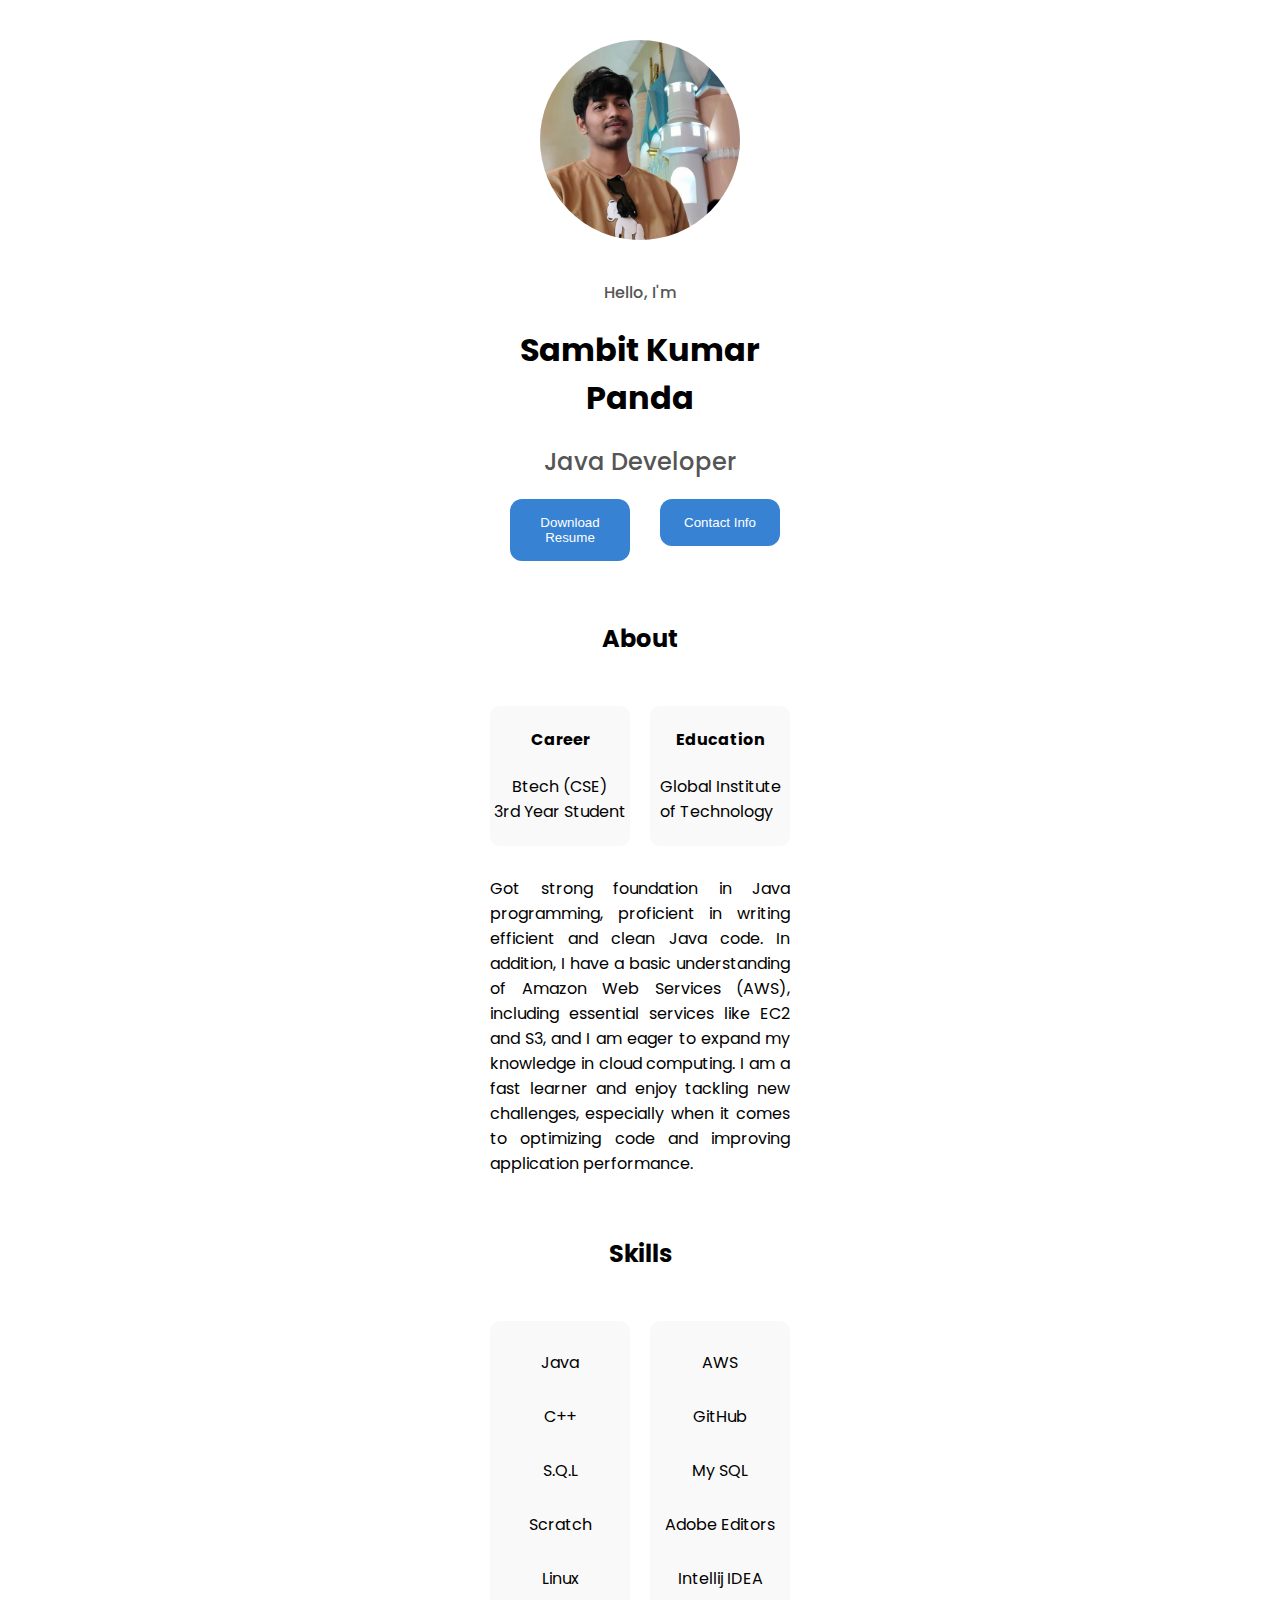
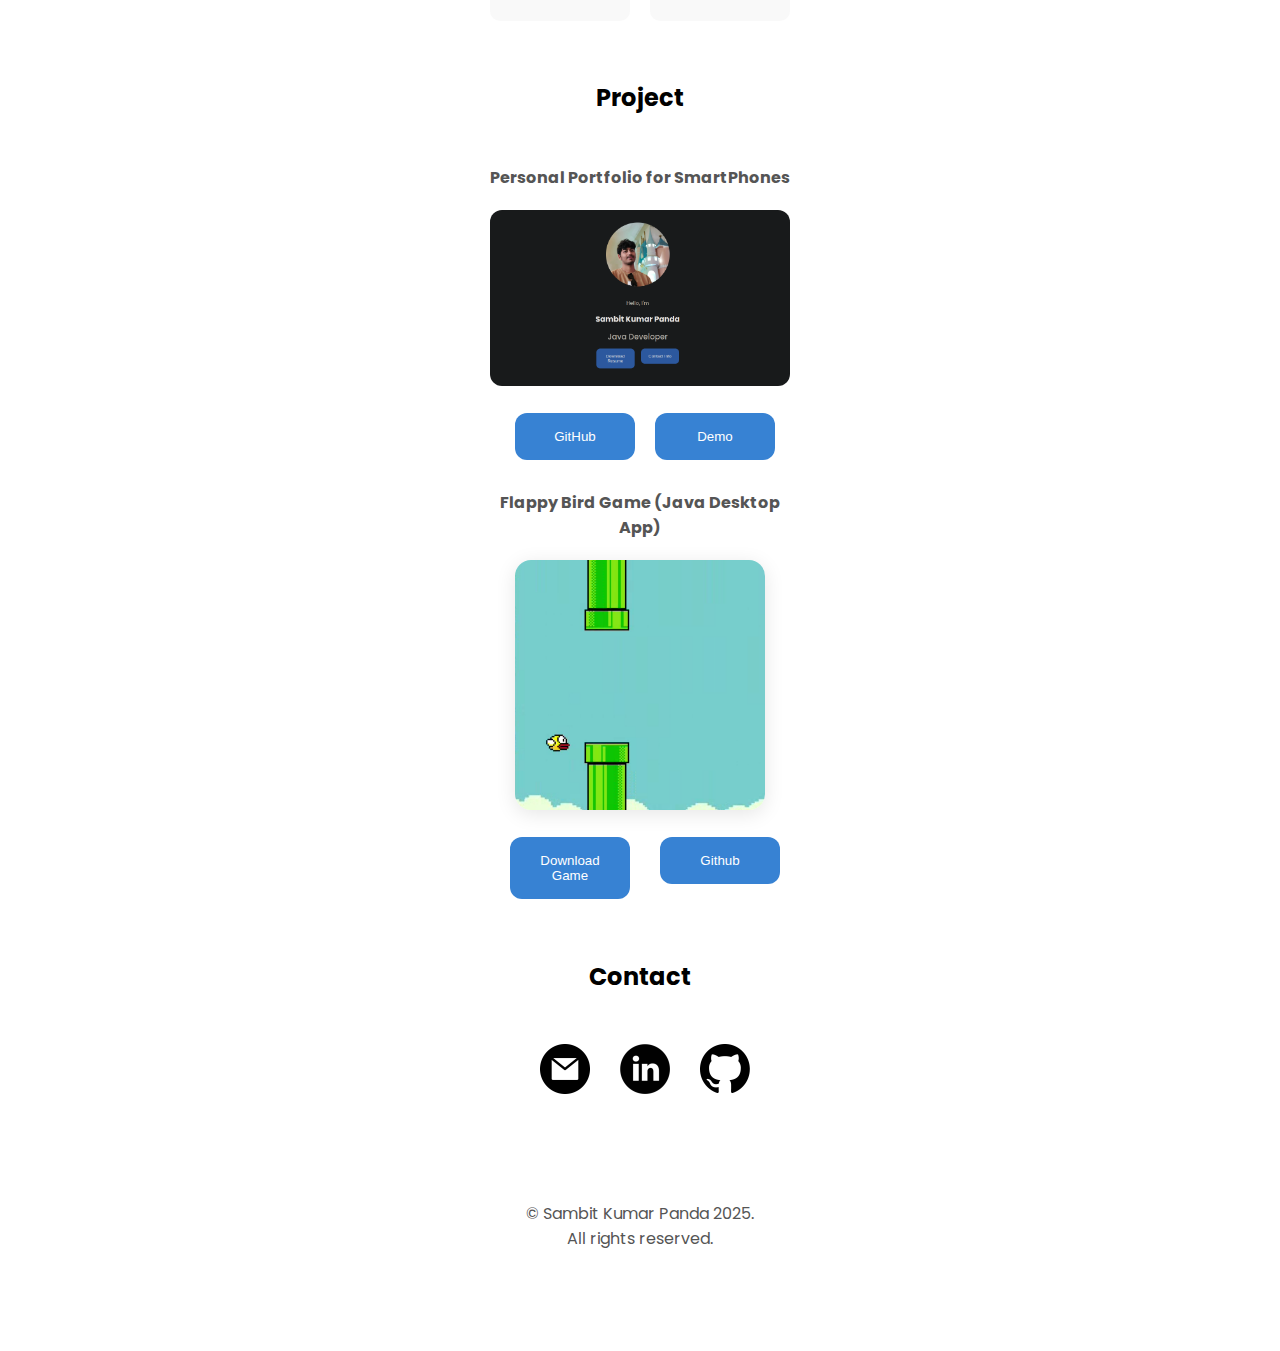
<file: index.html>
<!DOCTYPE html>
<html lang="en">
  <head>
  <meta name="description" content="Explore the portfolio of Sambit Kumar Panda, a proficient Java Developer with a strong foundation in AWS and cloud computing." />
  <meta name="keywords" content="Sambit Kumar Panda, Java Developer, AWS, Cloud Computing, Portfolio, Software Engineer, Global Institute of Technology" />
  <meta name="author" content="Sambit Kumar Panda" />
  <meta name="viewport" content="width=device-width, initial-scale=1.0" />
  <meta http-equiv="Content-Type" content="text/html; charset=UTF-8" />
  <meta name="robots" content="index, follow" />

  <!--(For Social Media Sharing) -->
  <meta property="og:title" content="Sambit Kumar Panda - Java Developer Portfolio" />
  <meta property="og:description" content="Discover the projects and skills of Sambit Kumar Panda, a dedicated Java Developer with expertise in AWS and cloud solutions." />
  <meta property="og:image" content="https://sambit-kumar-panda-portfolio.netlify.app/images/profile.jpg" />
  <meta property="og:url" content="https://sambit-kumar-panda-portfolio.netlify.app/" />
  <meta property="og:type" content="website" />

  <!-- Twitter Card Meta Tags -->
  <meta name="twitter:card" content="summary_large_image" />
  <meta name="twitter:title" content="Sambit Kumar Panda - Java Developer Portfolio" />
  <meta name="twitter:description" content="Explore the portfolio of Sambit Kumar Panda, showcasing skills in Java development and cloud computing." />
  <meta name="twitter:image" content="https://sambit-kumar-panda-portfolio.netlify.app/images/profile.jpg" />
  <meta name="twitter:url" content="https://sambit-kumar-panda-portfolio.netlify.app/" />

  <!-- Canonical URL -->
  <link rel="canonical" href="https://sambit-kumar-panda-portfolio.netlify.app/" />

  <!-- Favicon -->
  <link rel="icon" type="image/png" href="/favicon.png" />

  <!-- Apple Touch Icon -->
  <link rel="apple-touch-icon" href="/apple-touch-icon.png" />

  <!-- Manifest for PWA -->
  <link rel="manifest" href="/manifest.json" />

  <!-- Theme Color for Mobile Browsers -->
  <meta name="theme-color" content="#000000" />

  <!-- DNS Prefetch -->
  <link rel="dns-prefetch" href="//sambit-kumar-panda-portfolio.netlify.app" />

  <!-- Preconnect -->
  <link rel="preconnect" href="//sambit-kumar-panda-portfolio.netlify.app" />
    <meta charset="UTF-8" />
    <meta name="viewport" content="width=device-width, initial-scale=1.0" />
    <meta
      name="description"
      content="Sambit Kumar Panda"
    />
    <title>Sambit's Portfolio</title>
    <link
      rel="icon"
      href="assets/favicon-32x32.png"
      type="image/png"
      sizes="32x32"
    />
    <link
      rel="icon"
      href="assets/favicon-16x16.png"
      type="image/png"
      sizes="16x16"
    />
    <link rel="preconnect" href="https://fonts.googleapis.com" />
    <link rel="preconnect" href="https://fonts.gstatic.com" crossorigin />
    <link
      href="https://fonts.googleapis.com/css2?family=Poppins:wght@100;200;300;400;500;600;700;800;900&display=swap"
      rel="stylesheet"
    />
    <link rel="stylesheet" href="style.css" />
  </head>
  <body>
    <section id="hero">
      <div class="hero-container">
        <img
          src="assets/Sam's pic.jpg"
          alt="profile picture of Sambit Kumar Panda"
        />
      </div>
      <p>Hello, I'm</p>
      <h1>Sambit Kumar Panda</h1>
      <h2>Java Developer</h2>
      <span>
        <a href="assets/Sambit Kumar Panda.pdf" download>
          <button class="btn">Download Resume</button>
        </a>
        <a href="#contact">
          <button class="btn">Contact Info</button>
        </a>
      </span>
    </section>
    <section id="about">
      <h2>About</h2>
      <div class="container">
        <div class="common-container">
          <h4>Career</h4>
          <p>Btech (CSE)<br>3rd Year Student</p>
        </div>
        <div class="common-container">
          <h4>Education</h4>
          <a href="https://gitjaipur.com/">Global Institute of Technology</a>
          <style>
            a {
              text-decoration: none;
              color: inherit;
              padding-left: 10px;
             }
          </style>
        </div>
      </div>
      <p>
      Got strong foundation in Java programming, proficient in writing efficient and clean Java code.      In addition, I have a basic understanding of Amazon Web Services (AWS), including essential services like EC2 and S3, and I am eager to expand my knowledge in cloud computing. I am a fast learner and enjoy tackling new challenges, especially when it comes to optimizing code and improving application performance.
      </p>
    </section>
    <section id="experience">
      <h2>Skills</h2>
      <div class="container">
        <div class="common-container">
          <p>Java</p>
          <p>C++</p>
          <p>S.Q.L</p>
          <p>Scratch</p>
          <p>Linux</p>
        </div>
        <div class="common-container">
          <p>AWS</p>
          <p>GitHub</p>
          <p>My SQL</p>
          <p>Adobe Editors</p>
          <p>Intellij IDEA</p>
        </div>
      </div>
    </section>
    <section id="projects">
      <div class="container">
        <div class="project-container">
          <h2>Project</h2>
          <h4>Personal Portfolio for SmartPhones</h4>
          <img
            class="project-1"
            src="assets/Screenshot from 2025-01-13 12-34-30.png"
            alt="Project 1"
          />
          <span>
            <a href="https://github.com/Sambit-devs/Projects" target="_blank">
              <button class="btn">GitHub</button>
            </a>
              <button class="btn"onclick="refreshAndScroll();">Demo</button>
          </span>
           <script>
        function refreshAndScroll() {
            window.scrollTo(0, 0);
        }
    </script>

        <div class="project-container">
          <h4>Flappy Bird Game (Java Desktop App)</h4>
          <img 
          class="project-image"
          src="assets/img.png" alt="Flappy Bird Game Screenshot" />
          <span>
            <a href="https://github.com/Sambit-devs/Flappy-Bird/releases/download/v1.0/FlappyBird-Windows.zip" download>
              <button class="btn">Download Game</button>
            </a>
            <a href="https://github.com/Sambit-devs/Flappy-Bird" target="_blank">
              <button class="btn">Github</button>
            </a>
          </span>
        </div>

        </div>
        </div>
      </div>
    </section>
    <section id="contact">
      <h2>Contact</h2>
      <div class="container">
        <a href="mailto:devs.sambit@gmail.com">
          <button class="btn">
            <img src="assets/Email-Light.png" alt="Email" />
          </button>
        </a>
        <a href="https://www.linkedin.com/in/sambit-kumar-panda-033260258/" target="_blank">
          <button class="btn">
            <img src="assets/LinkedIn-Light.png" alt="Email" />
          </button>
        </a>
        <a href="https://github.com/Sambit-devs" target="_blank">
          <button class="btn">
            <img src="assets/GitHub-Light.png" alt="Email" />
          </button>
        </a>
      </div>
    </section>
    <footer>
      <p>&copy; Sambit Kumar Panda 2025.<br> All rights reserved.</p>
    </footer>
  </body>
</html>
</file>
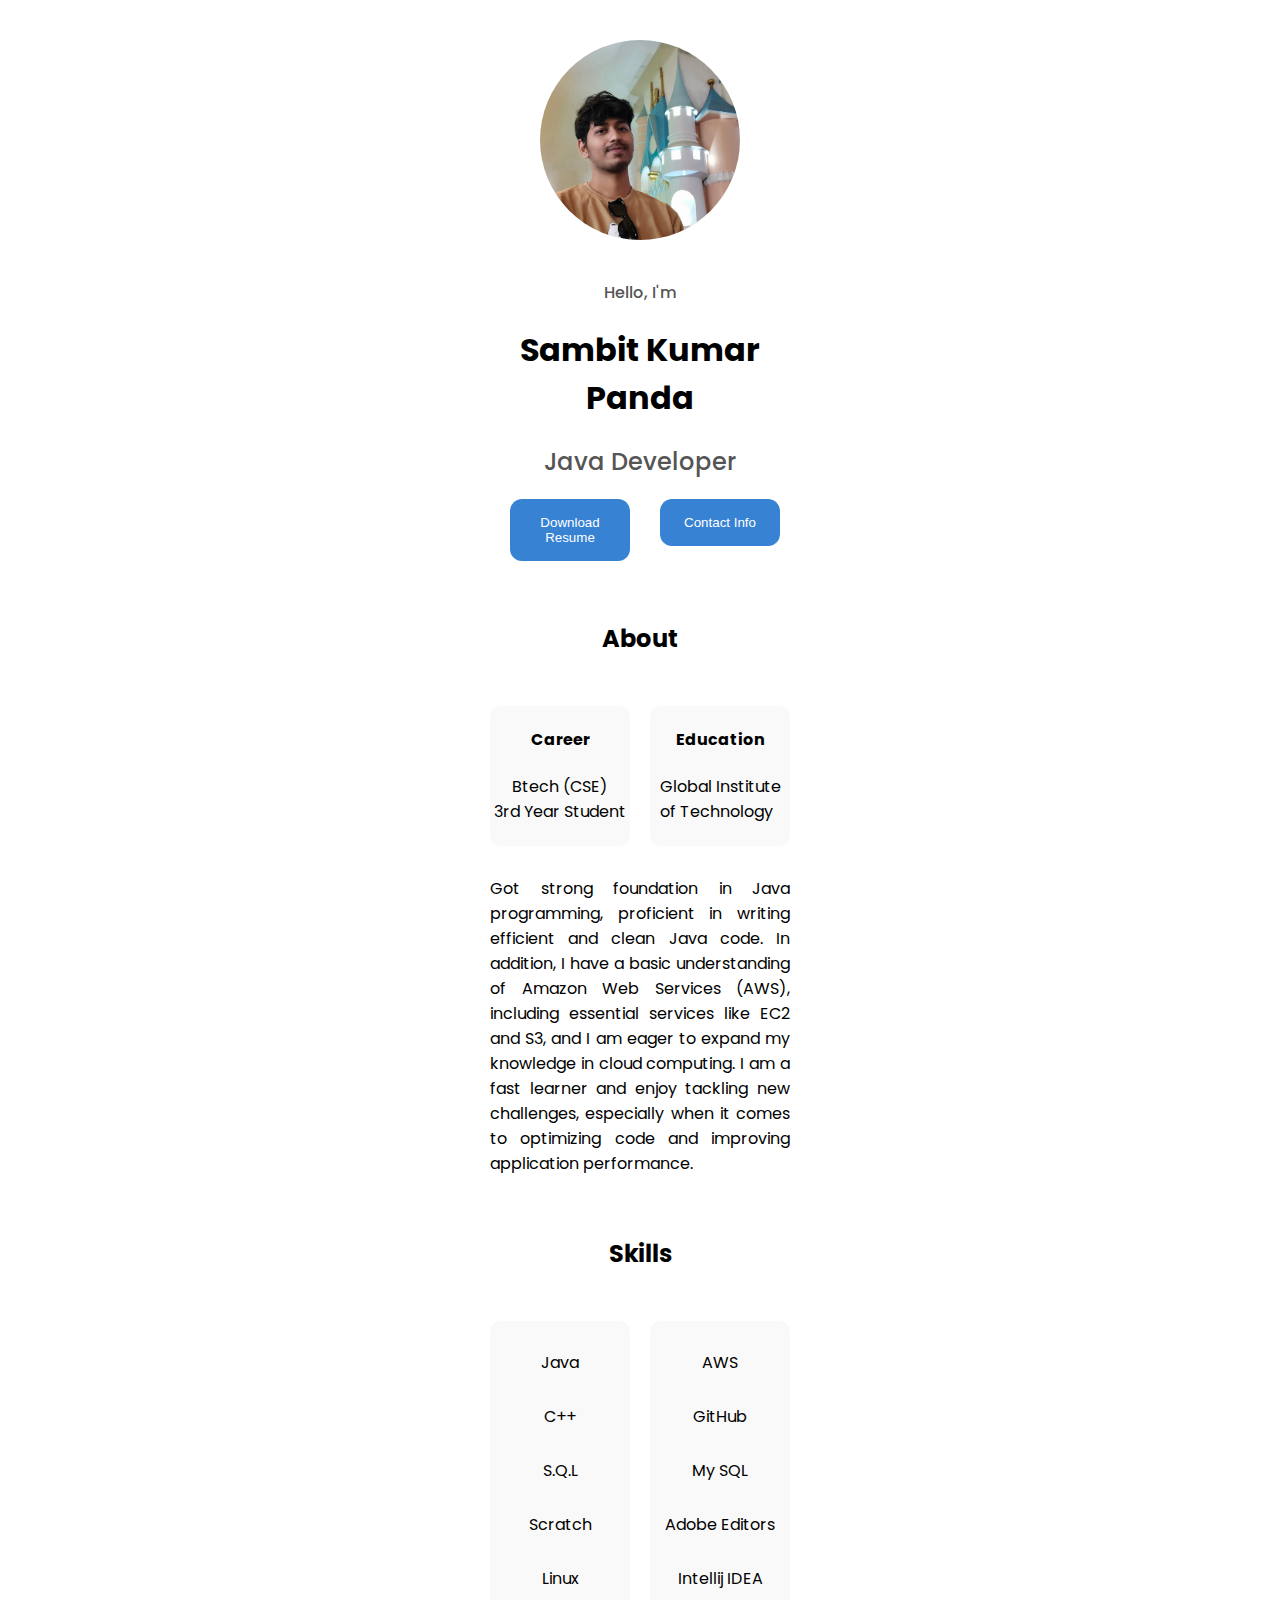
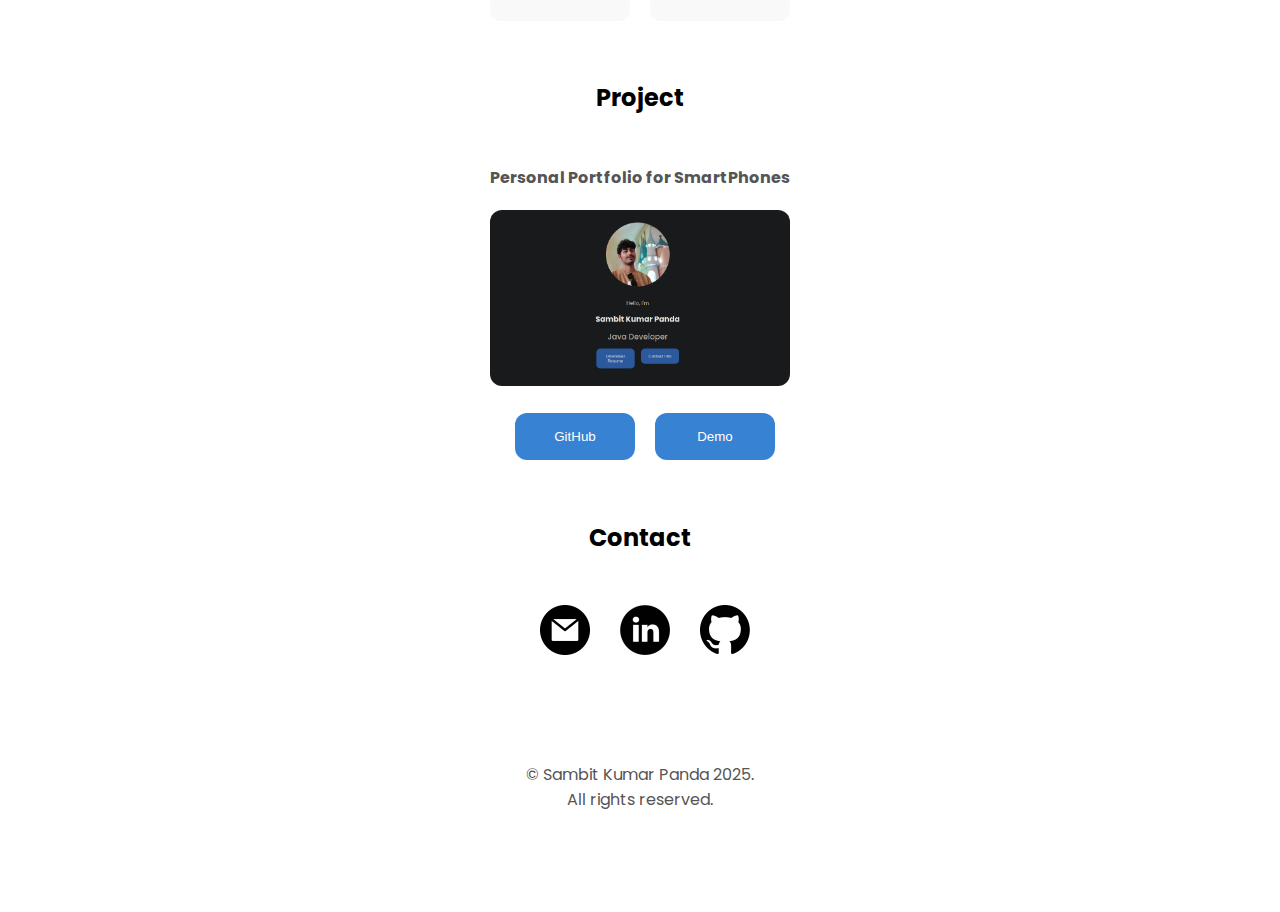
<file: html-css-portfolio-main/index.html>
<!DOCTYPE html>
<html lang="en">
  <head>
    <meta charset="UTF-8" />
    <meta name="viewport" content="width=device-width, initial-scale=1.0" />
    <meta
      name="description"
      content="Sambit Kumar Panda"
    />
    <title>Sambit's Portfolio</title>
    <link
      rel="icon"
      href="assets/favicon-32x32.png"
      type="image/png"
      sizes="32x32"
    />
    <link
      rel="icon"
      href="assets/favicon-16x16.png"
      type="image/png"
      sizes="16x16"
    />
    <link rel="preconnect" href="https://fonts.googleapis.com" />
    <link rel="preconnect" href="https://fonts.gstatic.com" crossorigin />
    <link
      href="https://fonts.googleapis.com/css2?family=Poppins:wght@100;200;300;400;500;600;700;800;900&display=swap"
      rel="stylesheet"
    />
    <link rel="stylesheet" href="style.css" />
  </head>
  <body>
    <section id="hero">
      <div class="hero-container">
        <img
          src="assets/Sam's pic.jpg"
          alt="profile picture of Sambit Kumar Panda"
        />
      </div>
      <p>Hello, I'm</p>
      <h1>Sambit Kumar Panda</h1>
      <h2>Java Developer</h2>
      <span>
        <a href="assets/Sambit Kumar Panda.pdf" download>
          <button class="btn">Download Resume</button>
        </a>
        <a href="#contact">
          <button class="btn">Contact Info</button>
        </a>
      </span>
    </section>
    <section id="about">
      <h2>About</h2>
      <div class="container">
        <div class="common-container">
          <h4>Career</h4>
          <p>Btech (CSE)<br>3rd Year Student</p>
        </div>
        <div class="common-container">
          <h4>Education</h4>
          <a href="https://gitjaipur.com/">Global Institute of Technology</a>
          <style>
            a {
              text-decoration: none;
              color: inherit;
              padding-left: 10px;
             }
          </style>
        </div>
      </div>
      <p>
      Got strong foundation in Java programming, proficient in writing efficient and clean Java code.      In addition, I have a basic understanding of Amazon Web Services (AWS), including essential services like EC2 and S3, and I am eager to expand my knowledge in cloud computing. I am a fast learner and enjoy tackling new challenges, especially when it comes to optimizing code and improving application performance.
      </p>
    </section>
    <section id="experience">
      <h2>Skills</h2>
      <div class="container">
        <div class="common-container">
          <p>Java</p>
          <p>C++</p>
          <p>S.Q.L</p>
          <p>Scratch</p>
          <p>Linux</p>
        </div>
        <div class="common-container">
          <p>AWS</p>
          <p>GitHub</p>
          <p>My SQL</p>
          <p>Adobe Editors</p>
          <p>Intellij IDEA</p>
        </div>
      </div>
    </section>
    <section id="projects">
      <div class="container">
        <div class="project-container">
          <h2>Project</h2>
          <h4>Personal Portfolio for SmartPhones</h4>
          <img
            class="project-1"
            src="assets/Screenshot from 2025-01-13 12-34-30.png"
            alt="Project 1"
          />
          <span>
            <a href="https://github.com/Sambit-devs/Projects" target="_blank">
              <button class="btn">GitHub</button>
            </a>
              <button class="btn"onclick="refreshAndScroll();">Demo</button>
          </span>
           <script>
        function refreshAndScroll() {
            window.scrollTo(0, 0);
        }
    </script>
        </div>
        </div>
      </div>
    </section>
    <section id="contact">
      <h2>Contact</h2>
      <div class="container">
        <a href="mailto:devs.sambit@gmail.com">
          <button class="btn">
            <img src="assets/Email-Light.png" alt="Email" />
          </button>
        </a>
        <a href="https://www.linkedin.com/in/sambit-kumar-panda-033260258/" target="_blank">
          <button class="btn">
            <img src="assets/LinkedIn-Light.png" alt="Email" />
          </button>
        </a>
        <a href="https://github.com/Sambit-devs" target="_blank">
          <button class="btn">
            <img src="assets/GitHub-Light.png" alt="Email" />
          </button>
        </a>
      </div>
    </section>
    <footer>
      <p>&copy; Sambit Kumar Panda 2025.<br> All rights reserved.</p>
    </footer>
  </body>
</html>
</file>
<file: style.css>
/* GENERAL */

html {
  scroll-behavior: smooth;
}

body {
  font-family: "Poppins", sans-serif;
}

section {
  margin: 40px auto;
  gap: 30px;
  max-width: 300px;
}

.common-container {
  border-radius: 10px;
  height: 100%;
  justify-content: space-evenly;
}

h4,
p {
  margin: 0;
}

.project-image {
  width: 250px;
  height: 250px;
  object-fit: cover;
  border-radius: 16px;
  box-shadow: 0 4px 20px rgba(0, 0, 0, 0.1);
}


.btn {
  width: 120px;
  padding: 16px;
  background-color: rgb(55, 130, 211);
  color: white;
  border: none;
  border-radius: 12px;
  cursor: pointer;
  transition: all 300ms ease;
}

.btn:hover {
  background-color: rgb(27, 90, 157);
}

/* HERO */

#hero {
  text-align: center;
}

#hero h2,
#hero p {
  color: rgb(85, 85, 85);
  font-weight: 500;
}

.hero-container {
  width: 200px;
  height: 200px;
  border-radius: 50%;
  overflow: hidden;
  margin: 40px auto;
}

#hero img {
  height: 100%;
  width: 100%;
  object-fit: cover;
}

/* ABOUT */

#about,
.container,
.common-container,
.outer-container {
  display: flex;
  align-items: center;
}

#about,
.common-container,
.outer-container {
  flex-direction: column;
}

.container {
  height: 140px;
  gap: 20px;
}

.common-container {
  background-color: rgba(234, 234, 234, 0.3);
}

#about p {
  text-align: justify;
}

#about .common-container p {
  text-align: center;
}

.container div {
  flex: 1;
}

/* EXPERIENCE */

#experience {
  display: flex;
  align-items: center;
  flex-direction: column;
}

#experience .container {
  height: 300px;
  width: 100%;
}

/* PROJECTS */

#projects {
  display: flex;
  align-items: center;
  flex-direction: column;
}

#projects .container {
  flex-direction: column;
  height: auto;
  text-align: center;
}

.project-1
 {
  border-radius: 12px;
  width: 100%;
}

#projects h4 {
  padding: 30px 0 20px;
  color: rgb(85, 85, 85);
}

span {
  display: flex;
  justify-content: center;
  gap: 20px;
  margin-top: 20px;
}

/* CONTACT */

#contact {
  display: flex;
  align-items: center;
  flex-direction: column;
}

#contact .container {
  height: auto;
}

#contact button {
  height: 50px;
  width: 50px;
  background: none;
  padding: 0;
}

#contact img {
  height: 100%;
}

/* footer */

footer {
  text-align: center;
  color: rgb(85, 85, 85);
  margin: 100px auto;
}
</file>
<file: html-css-portfolio-main/style.css>
/* GENERAL */

html {
  scroll-behavior: smooth;
}

body {
  font-family: "Poppins", sans-serif;
}

section {
  margin: 40px auto;
  gap: 30px;
  max-width: 300px;
}

.common-container {
  border-radius: 10px;
  height: 100%;
  justify-content: space-evenly;
}

h4,
p {
  margin: 0;
}

.btn {
  width: 120px;
  padding: 16px;
  background-color: rgb(55, 130, 211);
  color: white;
  border: none;
  border-radius: 12px;
  cursor: pointer;
  transition: all 300ms ease;
}

.btn:hover {
  background-color: rgb(27, 90, 157);
}

/* HERO */

#hero {
  text-align: center;
}

#hero h2,
#hero p {
  color: rgb(85, 85, 85);
  font-weight: 500;
}

.hero-container {
  width: 200px;
  height: 200px;
  border-radius: 50%;
  overflow: hidden;
  margin: 40px auto;
}

#hero img {
  height: 100%;
  width: 100%;
  object-fit: cover;
}

/* ABOUT */

#about,
.container,
.common-container,
.outer-container {
  display: flex;
  align-items: center;
}

#about,
.common-container,
.outer-container {
  flex-direction: column;
}

.container {
  height: 140px;
  gap: 20px;
}

.common-container {
  background-color: rgba(234, 234, 234, 0.3);
}

#about p {
  text-align: justify;
}

#about .common-container p {
  text-align: center;
}

.container div {
  flex: 1;
}

/* EXPERIENCE */

#experience {
  display: flex;
  align-items: center;
  flex-direction: column;
}

#experience .container {
  height: 300px;
  width: 100%;
}

/* PROJECTS */

#projects {
  display: flex;
  align-items: center;
  flex-direction: column;
}

#projects .container {
  flex-direction: column;
  height: auto;
  text-align: center;
}

.project-1
 {
  border-radius: 12px;
  width: 100%;
}

#projects h4 {
  padding: 30px 0 20px;
  color: rgb(85, 85, 85);
}

span {
  display: flex;
  justify-content: center;
  gap: 20px;
  margin-top: 20px;
}

/* CONTACT */

#contact {
  display: flex;
  align-items: center;
  flex-direction: column;
}

#contact .container {
  height: auto;
}

#contact button {
  height: 50px;
  width: 50px;
  background: none;
  padding: 0;
}

#contact img {
  height: 100%;
}

/* footer */

footer {
  text-align: center;
  color: rgb(85, 85, 85);
  margin: 100px auto;
}
</file>
